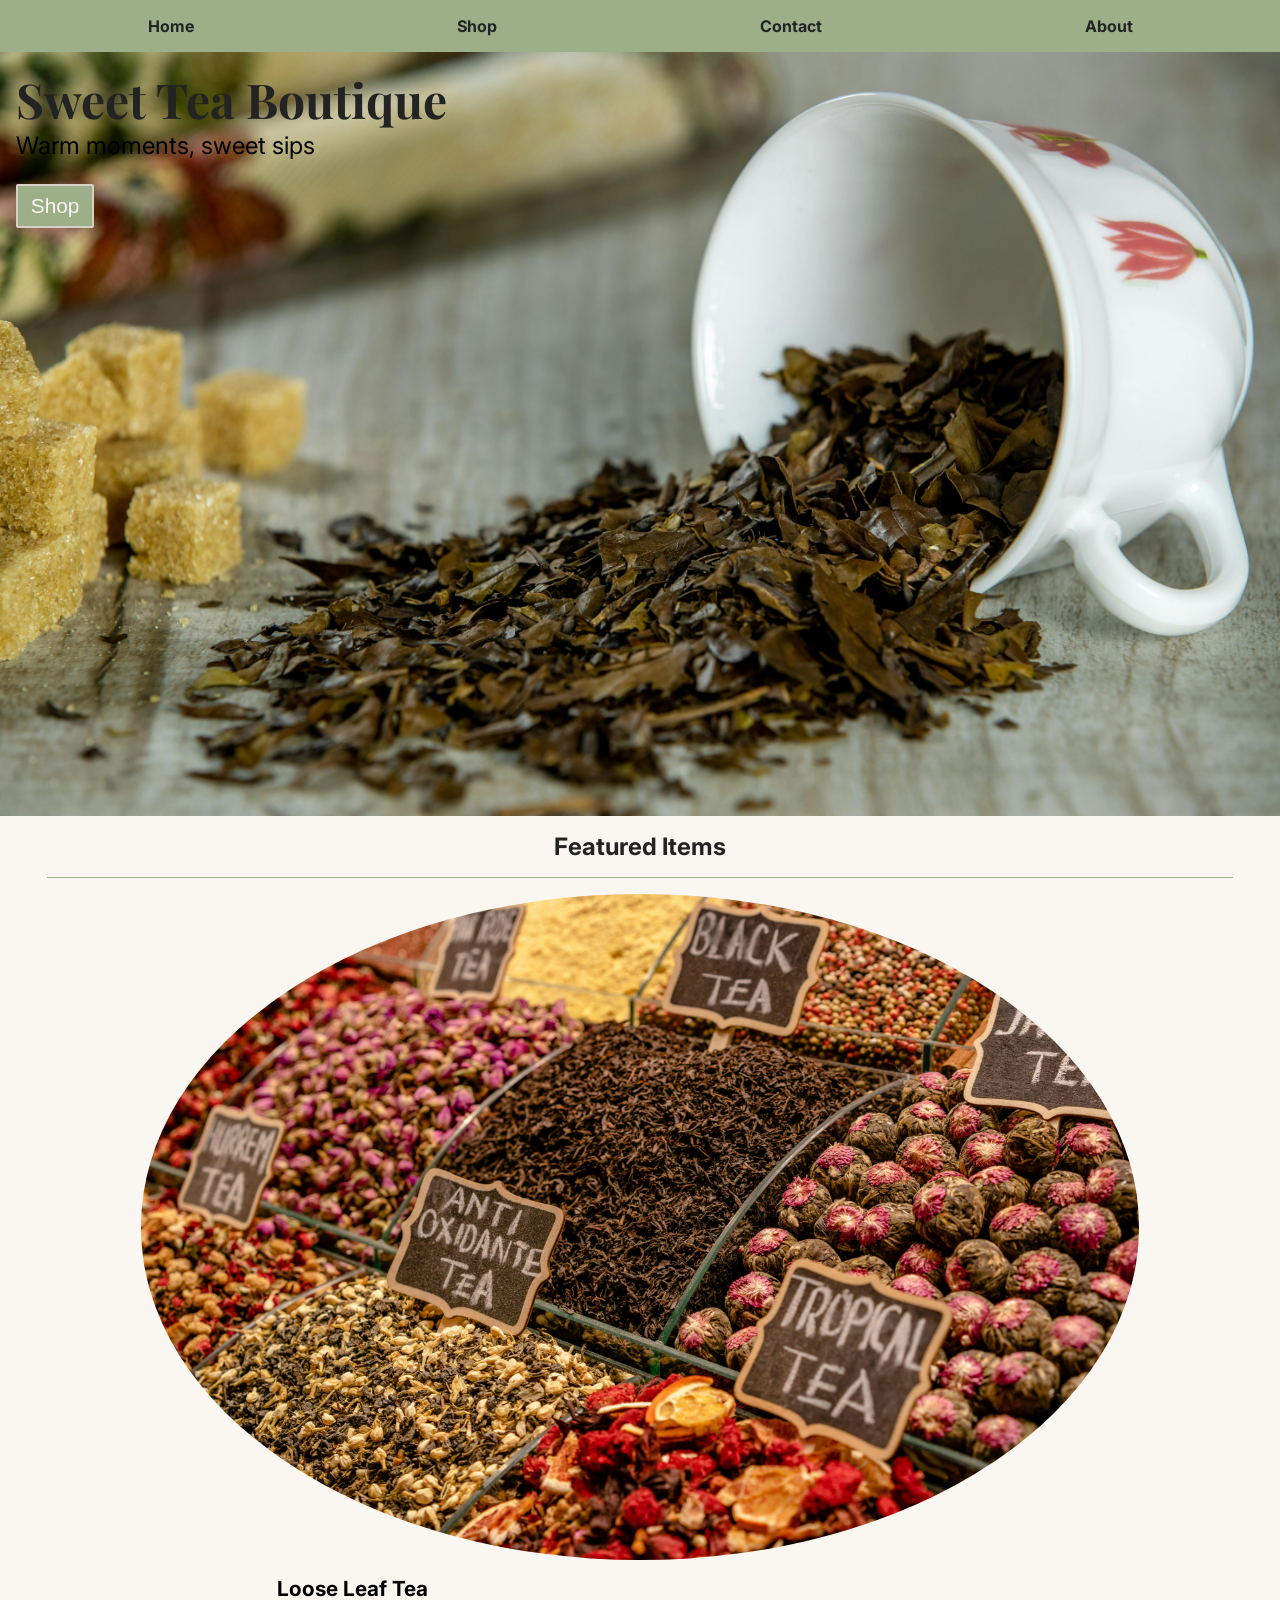
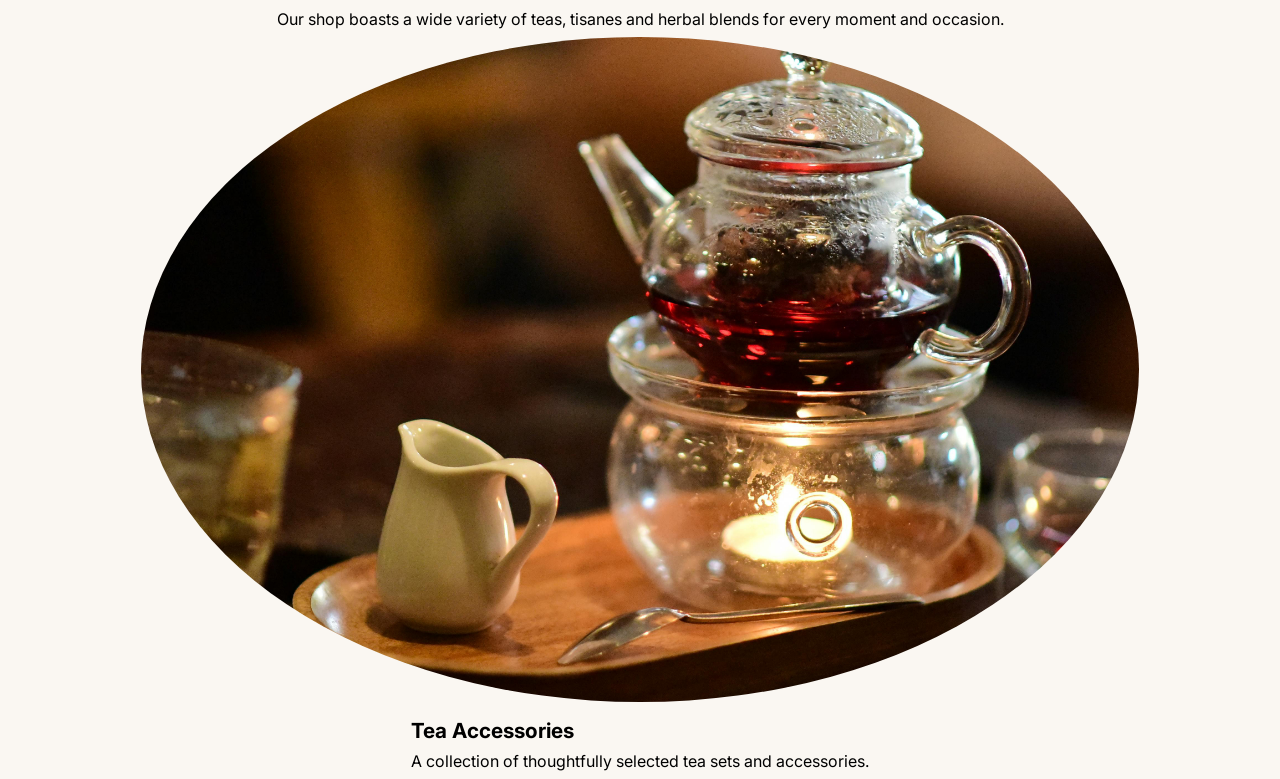
<file: index.html>
<!DOCTYPE html>
<html lang="en">
<head>
    <meta charset="UTF-8">
    <meta name="viewport" content="width=device-width, initial-scale=1.0">
    <link rel="stylesheet" href="resources/css/index.css">
    <link href="https://fonts.googleapis.com/css2?family=Inter:ital,opsz,wght@0,14..32,100..900;1,14..32,100..900&family=Source+Sans+3:ital,wght@0,200..900;1,200..900&family=Space+Mono:ital,wght@0,400;0,700;1,400;1,700&display=swap" rel="stylesheet">
    <link href="https://fonts.googleapis.com/css2?family=Playfair+Display:ital,wght@0,400..900;1,400..900&display=swap" rel="stylesheet">
    <link href="https://fonts.googleapis.com/css2?family=Libre+Baskerville:ital,wght@0,400..700;1,400..700&display=swap" rel="stylesheet">

    <title>Sweet Tea Boutique</title>
</head>
<body>
    <header>
        <nav>
            <ul>
                <a href="index.html"><li>Home</li></a>
                <a href="menu.html"><li>Shop</li></a>
                <a href="contact.html"><li>Contact</li></a>
                <a href="about.html"><li>About</li></a>
            </ul>
        </nav>
    </header>
    <main>
        <section class="hero">
            <h1>Sweet Tea Boutique</h1>
            <p>Warm moments, sweet sips</p>
            <button class="cta">Shop</button>
        </section>
        <section class="featured">
            <!--Change the featured sections to product cards and
            include product picture, name and price for tea and accessories-->
            <h2>Featured Items</h2>
            <div class="featured-item teas">
                <img src="resources/images/loose-leaf-tea.jpg" alt="loose leaf tea">
                <div>
                    <h3>Loose Leaf Tea</h3>
                    <p>Our shop boasts a wide variety of teas, tisanes and herbal blends for every moment and occasion.</p>
                </div>
            </div>
            <div class="featured-item tea-accessories">
                <img src="/resources/images/double-tea-set.jpg" alt="">
                <div>
                    <h3>Tea Accessories</h3>
                    <p>A collection of thoughtfully selected tea sets and accessories.</p>
                </div>
            </div>
        </section>
        <!--Add best seller section-->
        <!--Add tea info section-->

    </main>
    <!--Expand footer section-->
    <!--<footer>
        <p>&#169;Sweet Tea Boutique. All Rights Reserved.</p>
    </footer>-->
    
</body>
</html>
</file>
<file: resources/css/index.css>
* {
    margin: 0;
    padding: 0;
    box-sizing: border-box;
}

:root {
    --background-color: #faf7f2;
    --accent-color1: #d6cfc4;
    --accent-color2: #9caf88;
    --text-color: #232323;
}

body {
    font-family: 'Inter', 'Source Sans 3', sans-serif;
    background-color: var(--background-color);
    display: flex;
    flex-direction: column;
}

/*Heading Styles*/
/*Change to search bar, drop menu and shopping cart*/
header {
    width: 100%;
    position: fixed;
    top: 0;
    z-index: 50;
    background-color: var(--accent-color2);
}

nav {
    width: 100%;
}

nav ul{
    list-style-type: none;
    width: 100%;
    padding: 1rem;
    display: flex;
    justify-content: space-around;
}

nav ul li {
    font-weight: bold;
    color: var(--text-color);
}

a {
    text-decoration: none;
    color: var(--text-color);
}

/*@media (min-width: 768px){
    nav ul {
        display: flex;
        justify-content: flex-end;
        align-content: center;
    }
    nav ul li {
        align-content: center;
        padding: 0 1rem;
        font-size: 1.2rem;
    }
    
}*/

/*Main Section*/

main {
    position: relative;
    top: 3.2rem;
    width: 100%;
    height: 100vh;
    margin: 0 auto;
}

/*Hero Section*/

.hero {
    width: 100%;
    height: 85vh;
    background-image: url("../images/tea-leaves-spilled.jpg");
    background-repeat: no-repeat;
    background-position: 90% center;
    background-size: cover;
    padding: 1rem;
}

h1 {
    font-family: 'Playfair Display';
    font-weight: bold;
    font-size: 3rem;
    color: var(--text-color);
}

.hero p {
    font-size: 1.5rem;
    padding-bottom: 0.5rem;
}

button.cta {
    font-size: 1.3rem;
    padding: 0.5rem 0.8rem;
    margin-top: 1rem;
    background: var(--accent-color2);
    color: var(--background-color);
    border: 2px solid var(--accent-color1);
    border-radius: 2px;
}

/*@media (min-width: 768px){
    h1, .hero p, .hero button{
        text-align: right;
    }
    h1 {
        font-size: 4rem;
    }
    .hero p {
        font-size: 2rem;
    }
    button.cta {
        font-size: 1.5rem;
        position: relative;
        left: 85%;
    }
}/*

/*Featured Section*/

section.featured {
    font-family: "Inter", sans-serif;
    margin: 0 auto;
    padding: 0 1rem;
    width: 100%;
    height: 100vh;

}

section.featured h2 {
    color: var(--text-color);
    font-size: 1.5rem;
    text-align: center;
    padding: 1rem;
    margin: 0 auto 1rem auto;
    border-bottom: 1px solid var(--accent-color2);
    width: 95%;
}

.featured-item {
    display: flex;
    justify-content: center;
    align-items: center;
    flex-direction: column;
}

.featured-item h3 {
    font-weight: bold;
    font-size: 1.3rem;
    margin-top: 1rem;
}

.featured-item p {
    font-size: 1rem;
    text-align: justify;
    padding: 0.5rem 0;
}

img {
    width: 80%;
    border-radius: 50%;
}

/*@media (min-width:768px){
    img {
        width: 40%;
    }
    .featured-item {
        flex-direction: row;
        padding: 1rem;
    }
    .tea-accessories{
        flex-direction: row-reverse;
    }
}

/*Footer Section*/
/*
footer {
    padding: 1rem;
    font-size: 0.8rem;
    border-top: 1px solid var(--accent-color2);
    width: 100%;
}*/
</file>
